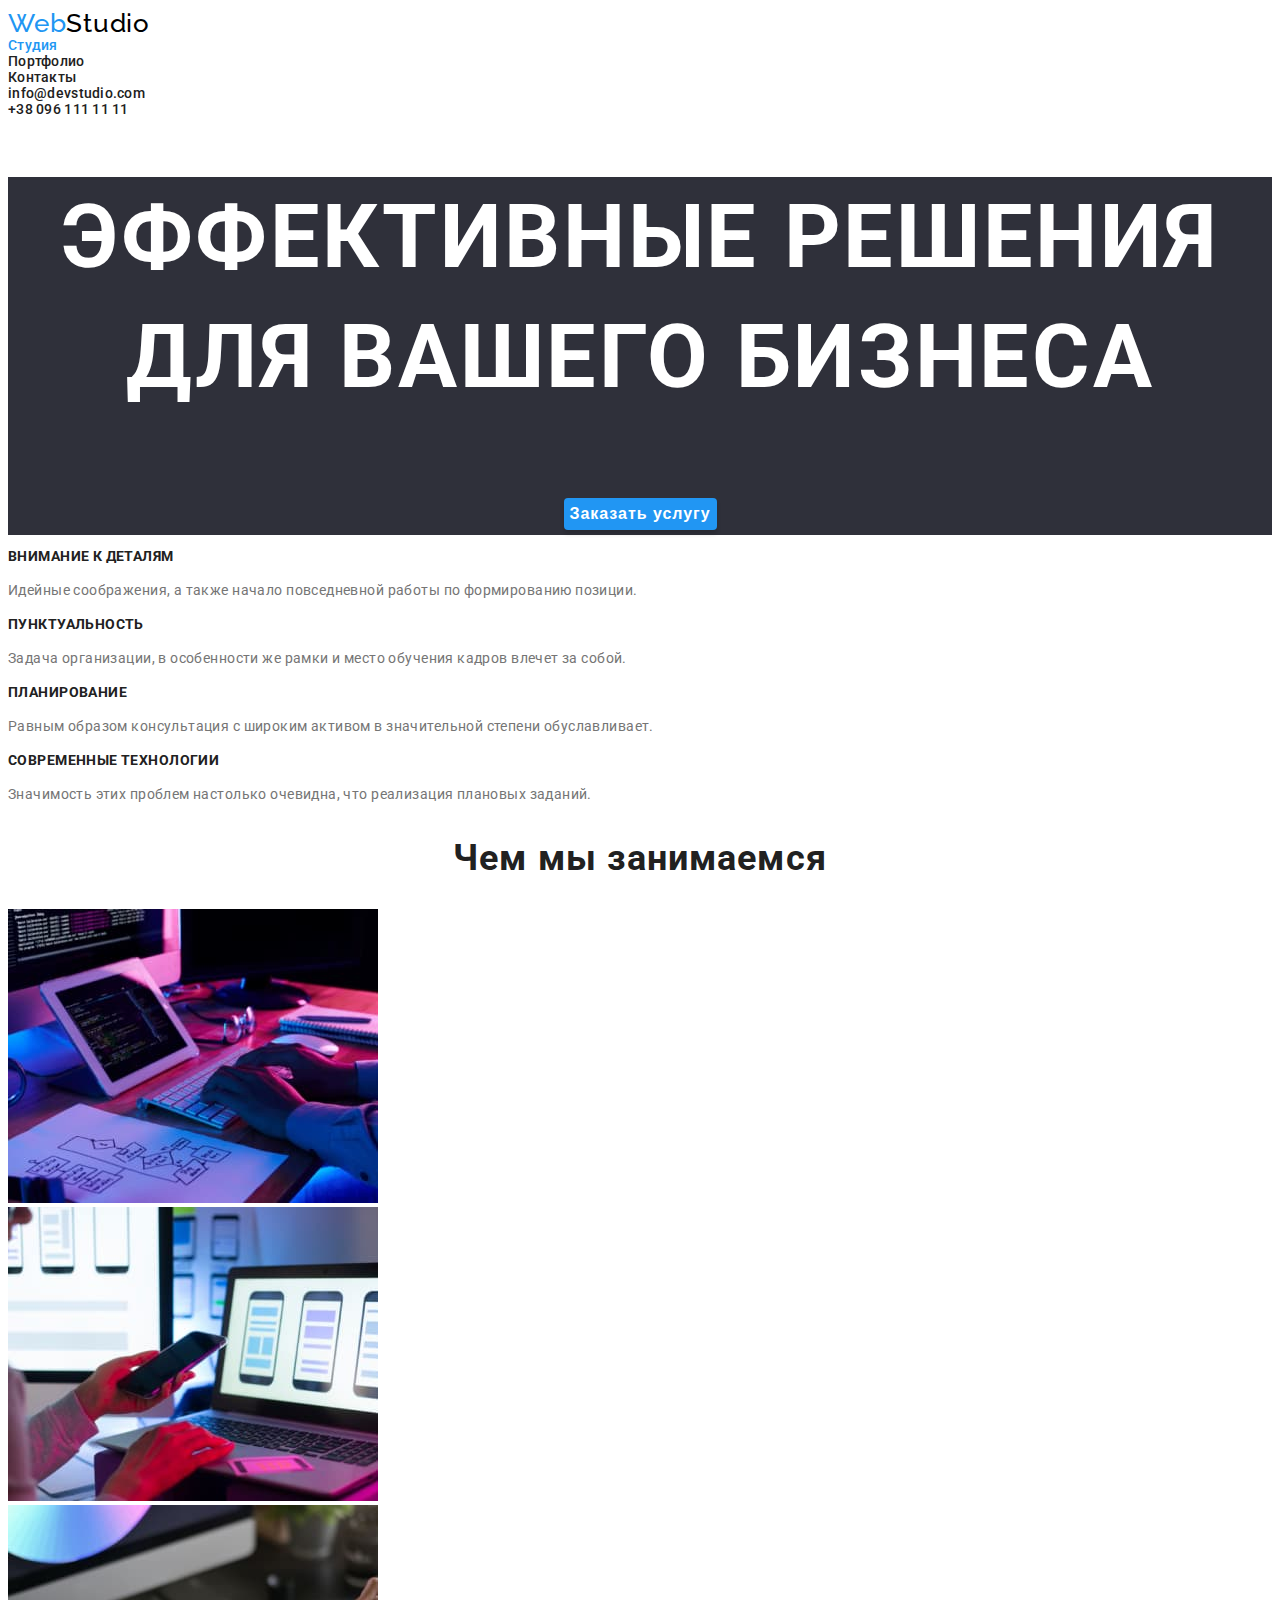
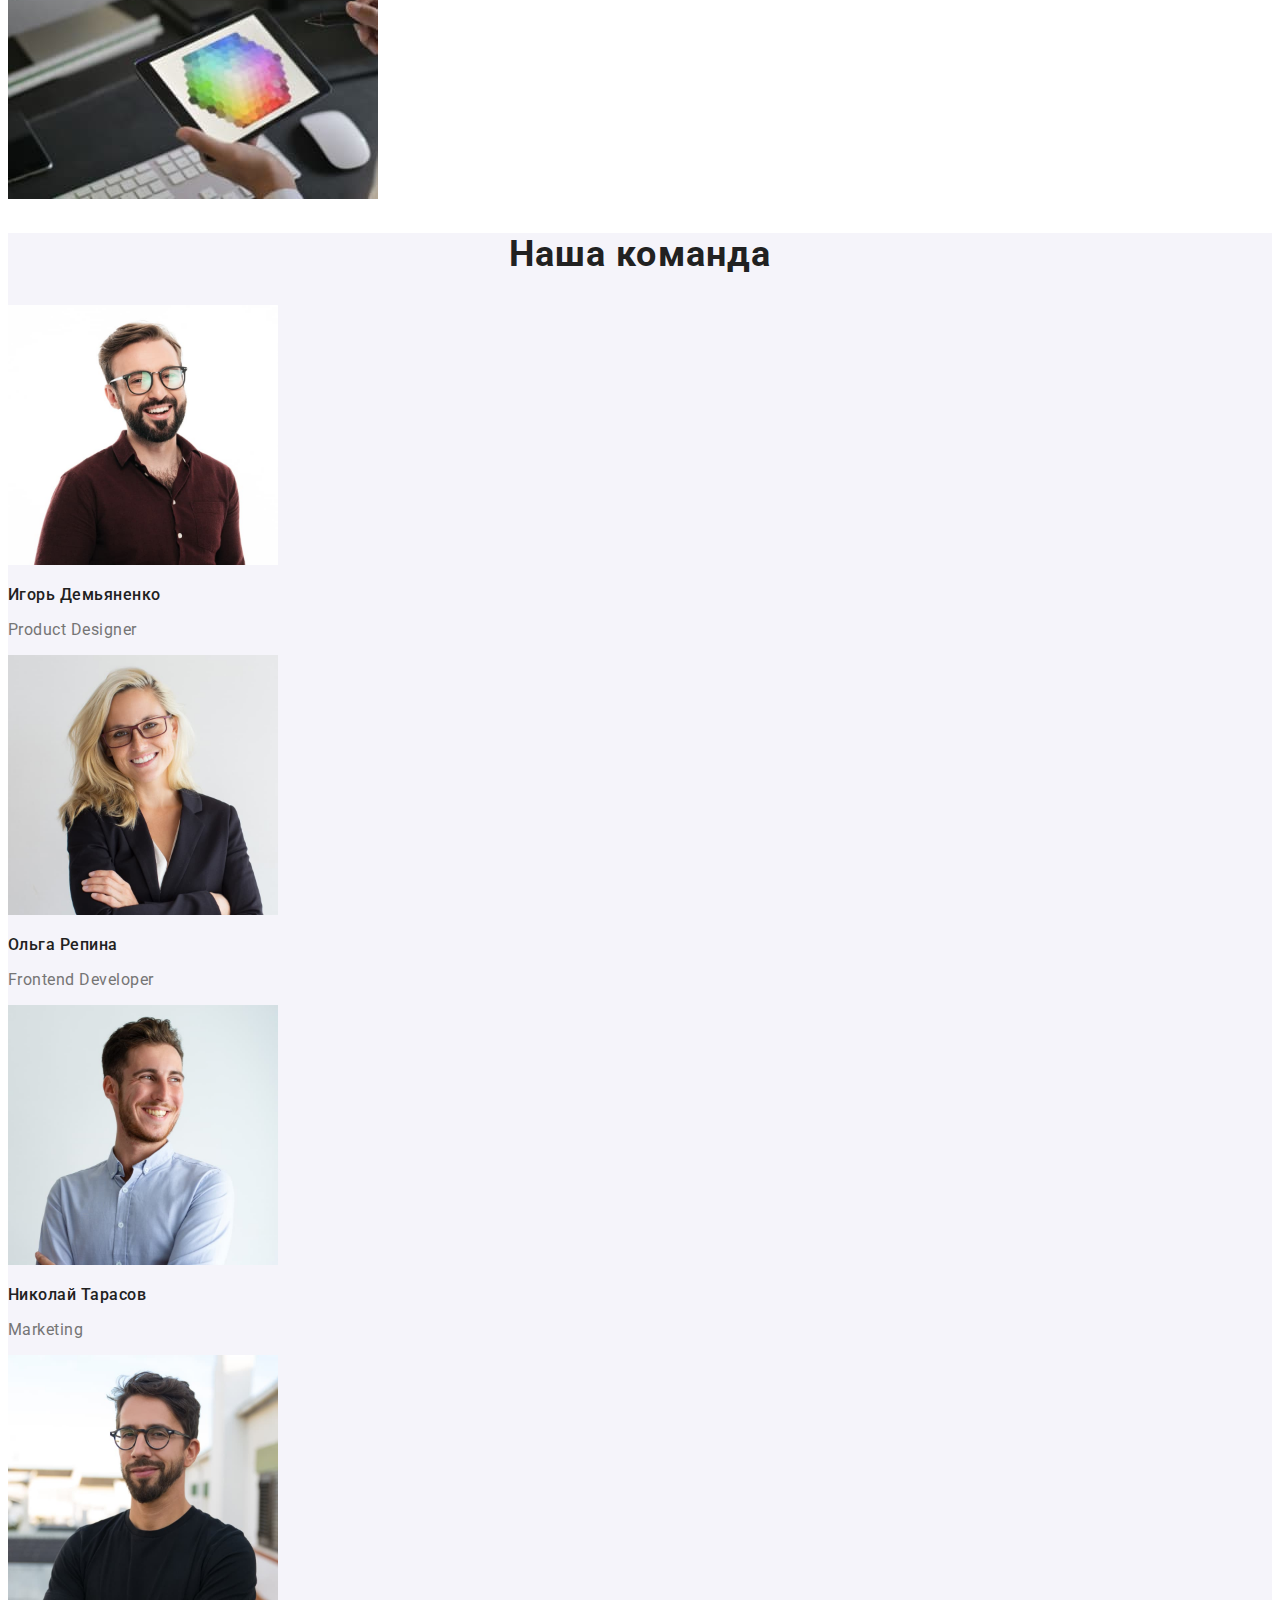
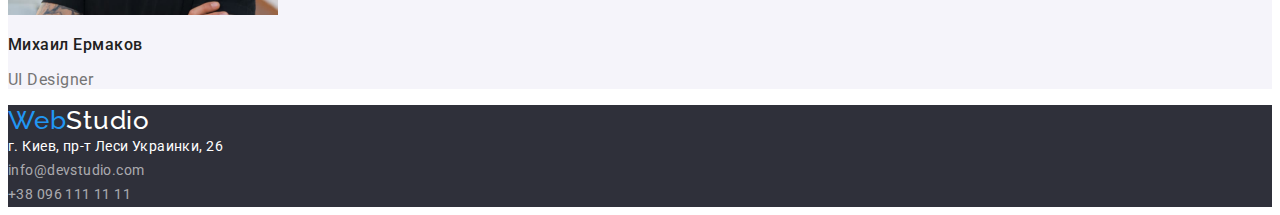
<file: index.html>
<!DOCTYPE html>
<html lang="en">

<head>
    <meta charset="UTF-8">
    <meta http-equiv="X-UA-Compatible" content="IE=edge">
    <meta name="viewport" content="width=device-width, initial-scale=1.0">
    <title>Главная</title>
    <link rel="preconnect" href="https://fonts.googleapis.com">
    <link rel="preconnect" href="https://fonts.gstatic.com" crossorigin>
    <link
        href="https://fonts.googleapis.com/css2?family=Raleway:wght@700&family=Roboto:wght@400;500;700;900&display=swap"
        rel="stylesheet">
    <link rel="stylesheet" href="./css/styles.css">
</head>

<body>
    <header class="sitenav">
        <nav>
            <a href="#" class="logo">Web<span class="studio">Studio</span></a>
            <ul class="navigation list">
                <li class="navigation-item"><a href="./index.html" class="navigation-link current">Студия</a></li>
                <li class="navigation-item"><a href="portfolio.html" class="navigation-link">Портфолио</a></li>
                <li class="navigation-item"><a href="#" class="navigation-link">Контакты</a></li>
            </ul>
        </nav>
        <ul class="contacts list">  
            <li class="contacts-item"><a href="mailto:info@devstudio.com"class="contacts-link">info@devstudio.com</a></li>
            <li class="contacts-item"><a href="tel:+380961111111"class="contacts-link">+38 096 111 11 11</a></li>
        </ul>
    </header>
    <main>
        <!-- hero-->
        <section class="hero">
            <h1 class="hero-header">Эффективные решения для вашего бизнеса</h1>
            <button class="hero-button" type="button">Заказать услугу</button>
        </section>

        <!--advantages -->
        <section class="advantages">
           
            <ul class="advantages-list  list">
                <li class="advantages-item1">
                    <img src="/images/Rectangle_3.jpg" width="270px"class="visually-hidden" alt="antena">
                    <h3 class="advantages-item-header">Внимание к деталям</h3>
                    <p class="advantages-item-text">Идейные соображения, а также начало повседневной работы по
                        формированию позиции.</p>
                </li>

                <li class="advantages-item2">
                    <img src="/images/Rectangle_3.jpg" width="270px"class="visually-hidden"alt="antena">
                    <h3 class="advantages-item-header">Пунктуальность</h3>
                    <p class="advantages-item-text">Задача организации, в особенности же рамки и место обучения кадров
                        влечет за собой.</p>
                </li>

                <li class="advantages-item3">
                    <img src="/images/Rectangle_3.jpg" width="270px"class="visually-hidden"alt="antena">
                    <h3 class="advantages-item-header">Планирование</h3>
                    <p class="advantages-item-text">Равным образом консультация с широким активом в значительной
                        степени обуславливает.</p>
                </li>

                <li class="advantages-item4">
                    <img src="/images/Rectangle_3.jpg" width="270px"class="visually-hidden"alt="antena">
                    <h3 class="advantages-item-header">Современные технологии</h3>
                    <p class="advantages-item-text">Значимость этих проблем настолько очевидна, что реализация плановых
                        заданий.</p>
                </li>

            </ul>
        </section>
        <!--our job-->
        <section class="our-job">
        <h2 class="our-job-header">Чем мы занимаемся</h2>
        <ul class="our-job-imges  list">
            <li class="our-job-img"><img width="370"src="images/1wwd.jpg" alt=" Working On Pc Computer "></li>
            <li class="our-job-img"><img width="370"src="images/imgwhatwedo2.jpg" alt=" Working On smartphone"></li>
            <li class="our-job-img"><img width="370"src="images/3wwd.jpg" alt="Working On laptop"></li>
        </ul>
        </section>
        <!--our team-->
        <section class="our-team">
            <h2 class="our-team-title">Наша команда</h2>
            <ul class="list">
                <li class="our-team-member"> <img width="270" src="images/imgteam1.jpg" alt="Игорь Демьяненко">
                    <h3 class="our-team-member-title">Игорь Демьяненко</h3>
                    <p class="our-team-member-text">Product Designer</p>
                </li>
                <li class="our-team-member">
                    <img width="270" src="images/imgteam2.jpg" alt="Ольга Репина">
                    <h3 class="our-team-member-title">Ольга Репина</h3>
                    <p class="our-team-member-text">Frontend Developer</p>
                </li>
                <li class="our-team-member">
                    <img width="270" src="images/imgteam3.jpg" alt="Николай Тарасов">
                    <h3 class="our-team-member-title">Николай Тарасов</h3>
                    <p class="our-team-member-text">Marketing</p>
                </li>
                <li class="our-team-member">
                    <img width="270" src="images/imgteam4.jpg" alt="Михаил Ермаков">
                    <h3 class="our-team-member-title">Михаил Ермаков</h3>
                    <p class="our-team-member-text">UI Designer</p>
                </li>
            </ul>
        </section>
        <section class="visually-hidden">
           <h3 class="client-title">Постоянные клиенты</h3> 
           <ul class="list ">
               <li>client1</li>
               <li>client2</li>
               <li>client3</li>
               <li>client4</li>
               <li>client5</li>
               <li>client6</li>
           </ul>
        </section>
    </main>
    <!--footer-->
    <footer>
        <a href="#" class="logo link">Web<span class="footer-studio">Studio</span></a>
        <address>
            <ul class="footer-contacts list">
                <li><a href="https://goo.gl/maps/Uysv4rsXzybUecRq7" target= “_blank” class="footer-adress" >г. Киев, пр-т Леси Украинки, 26</a></li>
                <li><a href="mailto:info@devstudio.com" class="footer-contacts-link">info@devstudio.com</a></li>
                <li><a href="tel:+380961111111" class="footer-contacts-link">+38 096 111 11 11</a></li>
            </ul>
        </address>

    </footer>
</body>

</html>
</file>
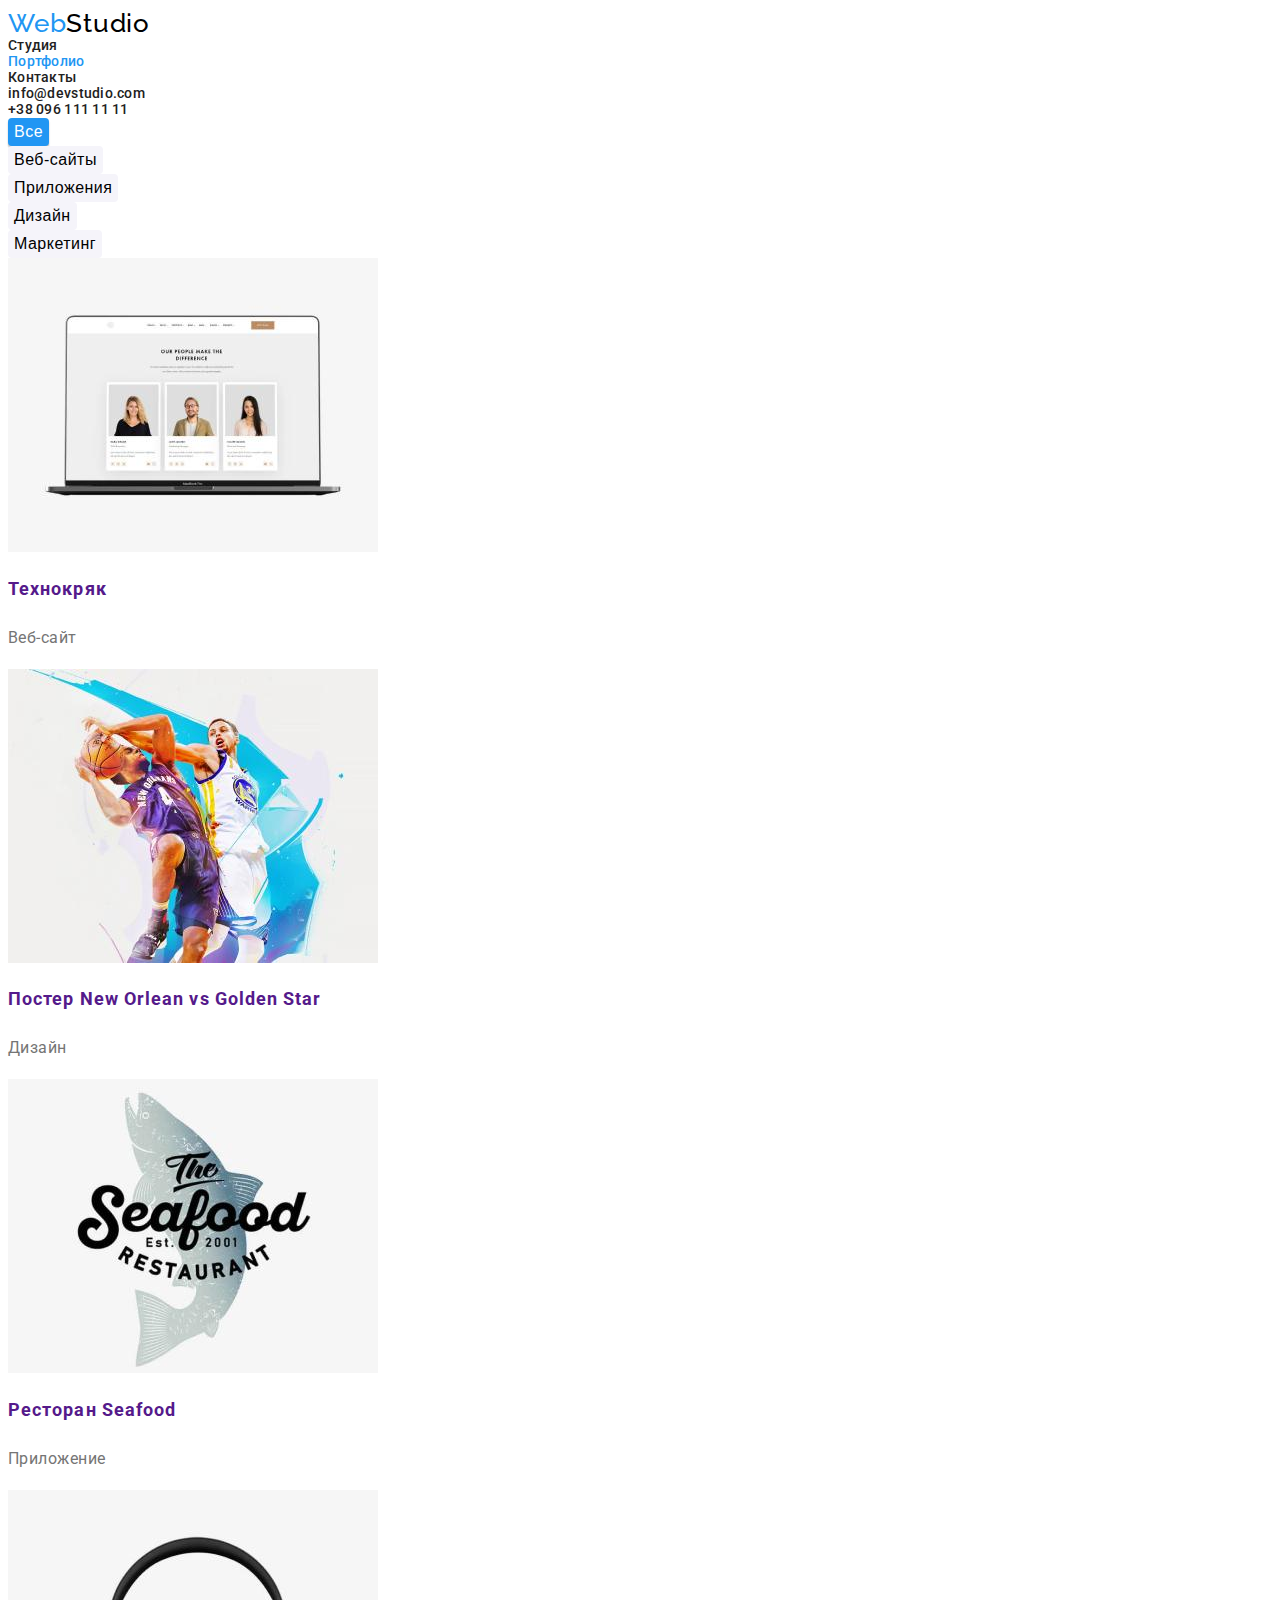
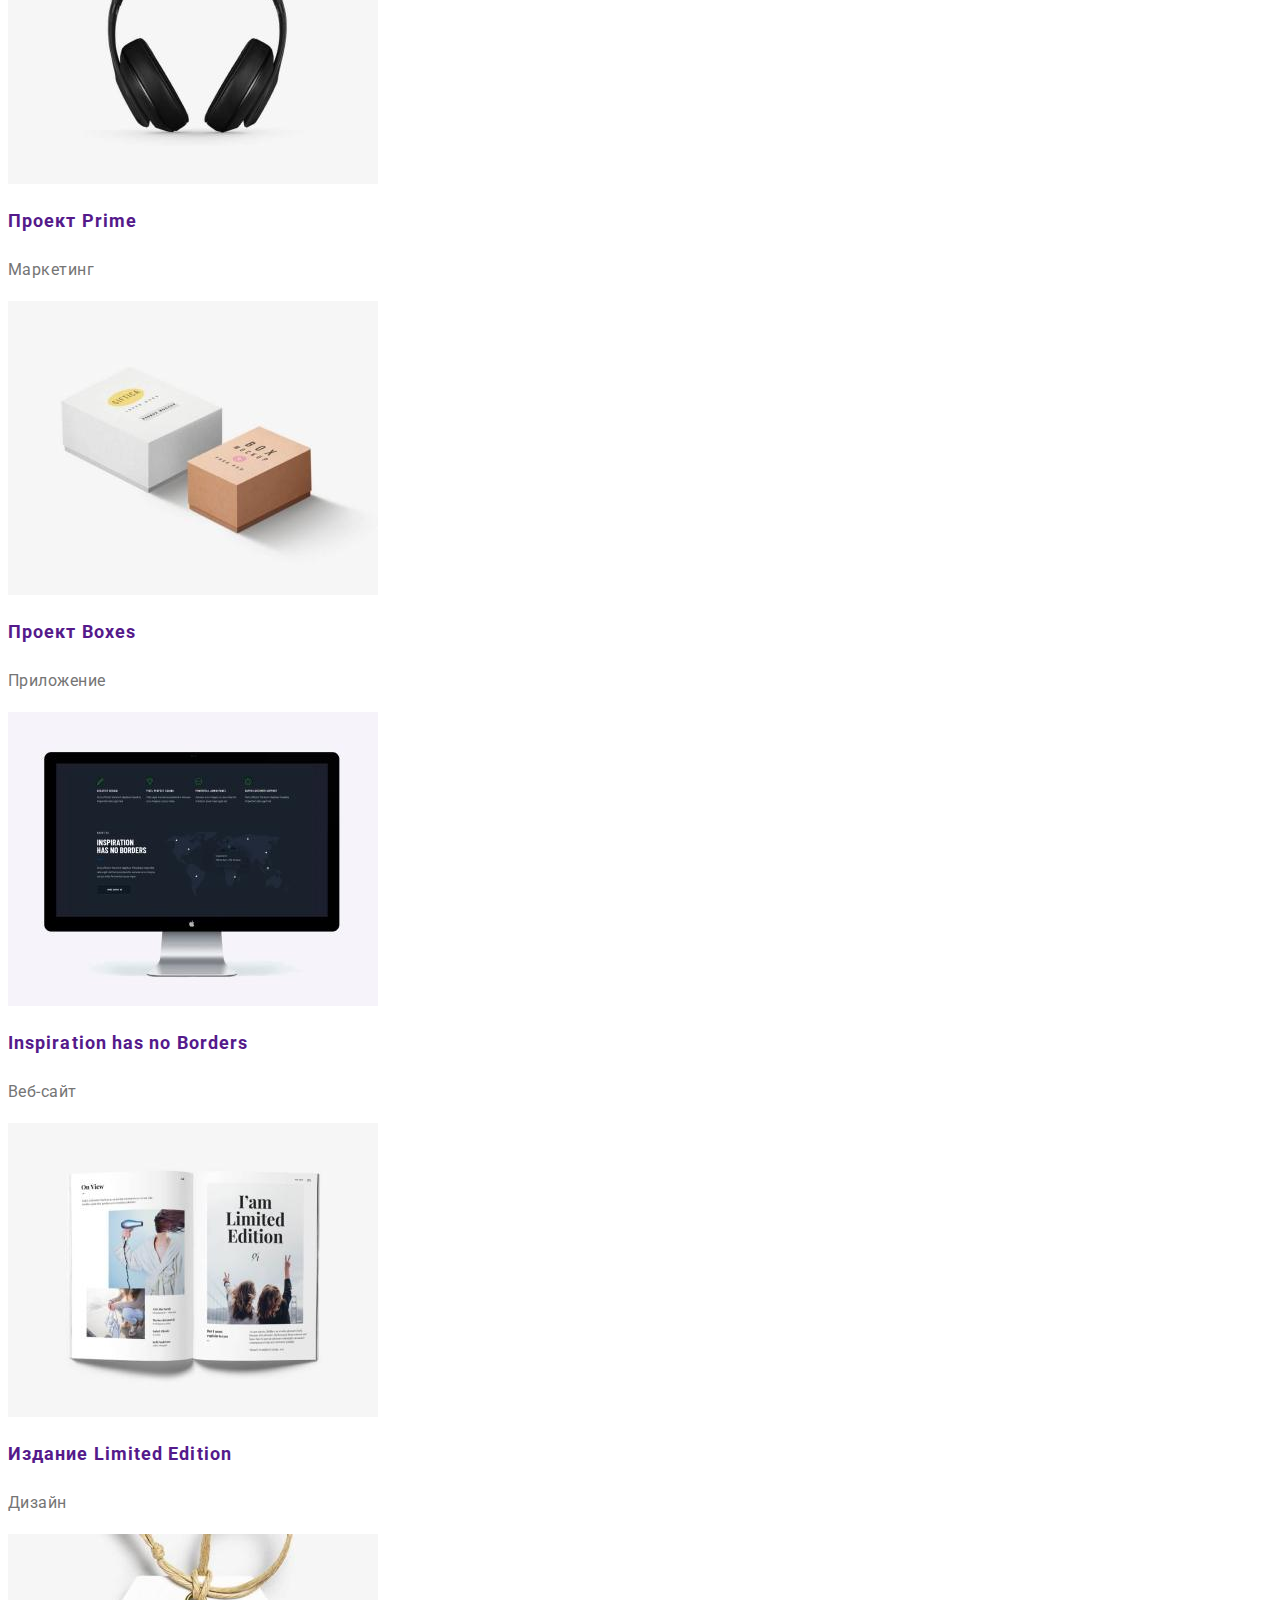
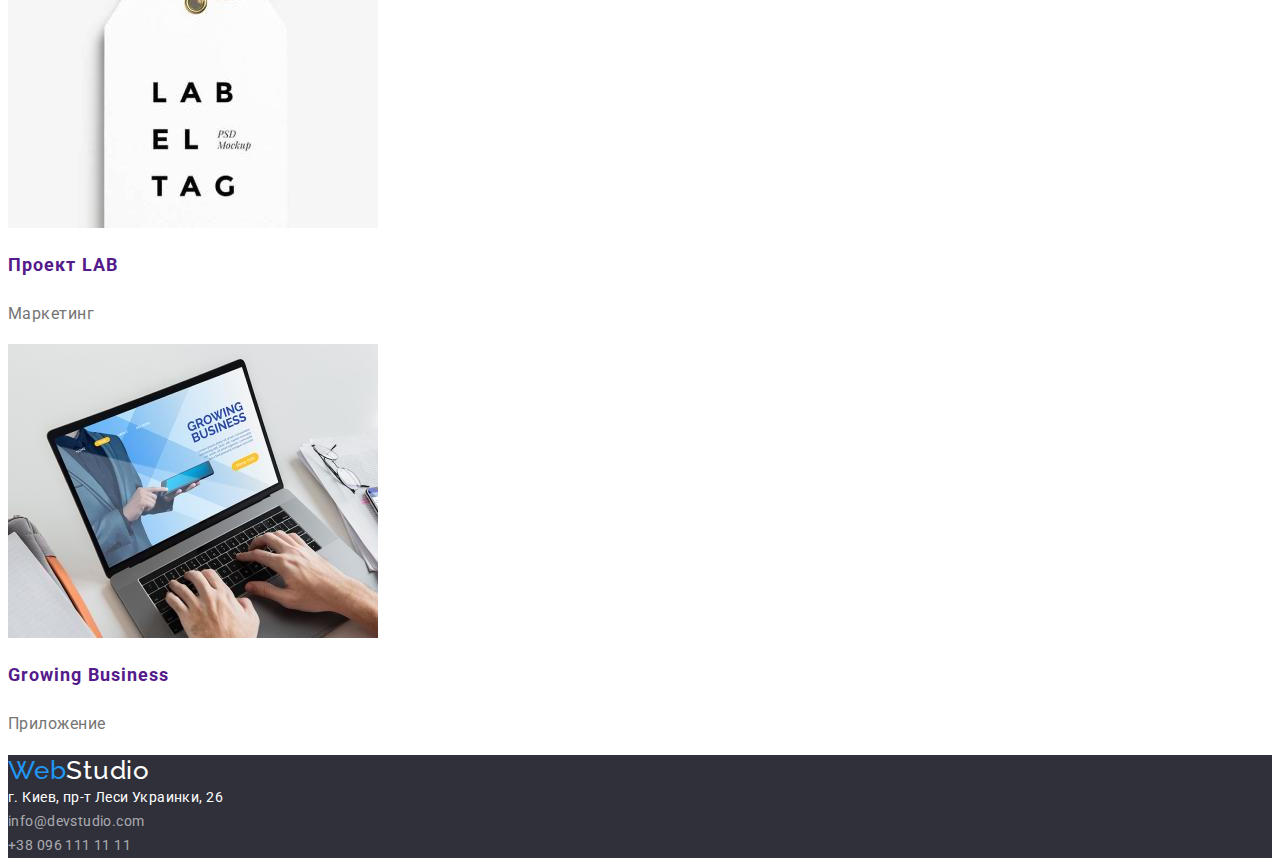
<file: portfolio.html>
<!DOCTYPE html>
<html lang="en">

<head>
    <meta charset="UTF-8">
    <meta http-equiv="X-UA-Compatible" content="IE=edge">
    <meta name="viewport" content="width=device-width, initial-scale=1.0">
    <title>Портфолио</title>
    <link rel="preconnect" href="https://fonts.googleapis.com">
    <link rel="preconnect" href="https://fonts.gstatic.com" crossorigin>
    <link
        href="https://fonts.googleapis.com/css2?family=Raleway:wght@700&family=Roboto:wght@400;500;700;900&display=swap"
        rel="stylesheet">
    <link rel="stylesheet" href="./css/styles.css">


</head>

<body>
<header class="sitenav">
    <nav>
        <a href="#" class="logo">Web<span class="studio">Studio</span></a>
        <ul class="navigation list">
            <li class="navigation-item"><a href="./index.html" class="navigation-link ">Студия</a></li>
            <li class="navigation-item"><a href="portfolio.html" class="navigation-link current">Портфолио</a></li>
            <li class="navigation-item"><a href="#" class="navigation-link">Контакты</a></li>
        </ul>
    </nav>
    <ul class="contacts list">
        <li class="contacts-item"><a href="mailto:info@devstudio.com" class="contacts-link">info@devstudio.com</a></li>
        <li class="contacts-item"><a href="tel:+380961111111" class="contacts-link">+38 096 111 11 11</a></li>
    </ul>
</header>
    <main>
        <section class="projects-section">
            <!-- filters-->
            <ul class=" list">
                <li><button class="filter oll" type="button">Все</button></li>
                <li><button class="filter" type="button">Веб-сайты</button></li>
                <li><button class="filter" type="button">Приложения</button></li>
                <li> <button class="filter" type="button">Дизайн</button></li>
                <li> <button class="filter" type="button">Маркетинг</button></li>
            </ul>
            <!-- projects-->
            <h1 class="visually-hidden">ПОРТФОЛИО</h1>
            <ul class="projects list">
            <li class="project">
                <a href="" class="portfolio-card-box">
                    <img src="./images/portfolio_cards/pr1.jpg" alt="Технокряк">
                    <h2 class="project-title">Технокряк</h2>
                    <p class="project-text">Веб-сайт</p>
                </a>
                </li>
            <li class="project">
                <a href="" class="portfolio-card-box">
                    <img src="./images/portfolio_cards/pr2.jpg" alt="Постер New Orlean vs Golden Star">
                    <h2 class="project-title">Постер New Orlean vs Golden Star</h2>
                    <p class="project-text">Дизайн</p>
                </a>
             </li>
            <li class="project">
                <a href="" class="portfolio-card-box">
                    <img src="./images/portfolio_cards/pr3.jpg" alt="Ресторан Seafood">
                    <h2 class="project-title">Ресторан Seafood</h2>
                    <p class="project-text">Приложение</p>
                </a>
           </li>
            <li class="project">
                <a href="" class="portfolio-card-box">
                 <img src="./images/portfolio_cards/pr4.jpg" alt="Проект Prime">
                    <h2 class="project-title">Проект Prime</h2>
                    <p class="project-text">Маркетинг</p>
                </a>
           </li>
            <li class="project">
                    <a href="" class="portfolio-card-box"> 
                        <img src="./images/portfolio_cards/pr5.jpg" alt="Проект Boxes">
                        <h2 class="project-title">Проект Boxes</h2>
                        <p class="project-text">Приложение</p>
                    </a>
               </li>
            <li class="project">
                <a href="" class="portfolio-card-box">
                    <img src="./images/portfolio_cards/pr6.jpg" alt="Inspiration has no Borders">
                    <h2 class="project-title">Inspiration has no Borders</h2>
                    <p class="project-text">Веб-сайт</p>
                </a>
               </li>
            <li class="project">
                <a href="" class="portfolio-card-box">
                    <img src="./images/portfolio_cards/pr7.jpg" alt="Издание Limited Edition">
                    <h2 class="project-title">Издание Limited Edition</h2>
                    <p class="project-text">Дизайн</p>
                </a>
           </li>
            <li class="project">
                <a href="" class="portfolio-card-box">
                    <img src="./images/portfolio_cards/pr8.jpg" alt=">Проект LAB">
                    <h2 class="project-title">Проект LAB</h2>
                    <p class="project-text">Маркетинг</p>
                </a>
            </li>
            <li class="project">
                <a href="" class="portfolio-card-box">
                    <img src="./images/portfolio_cards/pr9.jpg" alt="Growing Business">
                    <h2 class="project-title">Growing Business</h2>
                    <p class="project-text">Приложение</p>
                </a>
            </li>

        </ul>
        </section>
    </main>
    <!--footer-->
    <footer>
        <a href="#" class="logo link">Web<span class="footer-studio">Studio</span></a>
        <address>
            <ul class="footer-contacts list">
                <li><a href="https://goo.gl/maps/Uysv4rsXzybUecRq7" target=“_blank” class="footer-adress">г. Киев, пр-т Леси
                        Украинки, 26</a></li>
                <li><a href="mailto:info@devstudio.com" class="footer-contacts-link">info@devstudio.com</a></li>
                <li><a href="tel:+380961111111" class="footer-contacts-link">+38 096 111 11 11</a></li>
            </ul>
        </address>
    
    </footer>
</body>

</html>
</file>
<file: css/styles.css>
:root {
  --primary-bg-color: #2f303a;
  --primary-grey-color: #f5f4fa;
  --primary-wite-color: #ffffff;
  --primary-text-color: #212121;
  --text-color: #757575;
  --accent-color: #2196f3;
  --accent-bt-color: #188ce8;
  --main-bt-color: #f5f4fa;
  --new-accent-color: #000000;
  --border-accent-color: #eeeeee;
}
body {
  font-family: "Roboto", sans-serif;
  background-color: var(--primary-wite-color);
  color: var(--primary-text-color);
}
.list {
  list-style-type: none;
  padding: 0;
  margin: 0;
}

/*header*/
.sitenav {
  background-color: var(--primary-wite-color);
  font-weight: 500;
  font-size: 14px;
  line-height: 1.14;
  letter-spacing: 0.02em;
}
.navigation-link,
.contacts-link {
  color: var(--primary-text-color);
  text-decoration: none;
}

.navigation-link:hover,
.contacts-link:hover,
.navigation-link:focus,
.contacts-link:focus {
  color: var(--accent-color);
  cursor: pointer;
}
.logo {
  font-family: Raleway;
  font-style: Bold;
  font-size: 26px;
  line-height: 1.17;
  font-weight: 500;
  color: var(--accent-color);
  letter-spacing: 0.03em;
  text-decoration: none;
}
.studio {
  color: var(--new-accent-color);
}
.current {
  color: var(--accent-color);
  text-decoration: none;
}

/*hero*/
.hero {
  font-weight: 900;
  font-size: 44px;
  line-height: 1.36;
  text-align: center;
  letter-spacing: 0.06em;
  text-transform: uppercase;
  color: var(--primary-wite-color);
  background-color: var(--primary-bg-color);
}
.hero-button {
  font-weight: 700;
  font-size: 16px;
  line-height: 1.87;
  text-align: center;
  letter-spacing: 0.06em;
  background-color: var(--accent-color);
  text-transform: none;
  color: var(--primary-wite-color);
  cursor: pointer;
  border: none;
  border-radius: 4px;
  box-shadow: 0px 4px 4px rgb(0 0 0 / 15%);
}
.hero-button:hover,
.hero-button:focus {
  background-color: var(--accent-bt-color);
}

/*advantages */
.advantages-item-header {
  font-weight: 700;
  font-size: 14px;
  line-height: 1.14;
  letter-spacing: 0.03em;
  text-transform: uppercase;
}
.advantages-item-text {
  font-weight: 400;
  font-size: 14px;
  line-height: 1.71;
  letter-spacing: 0.03em;
  color: var(--text-color);
}
/*our job*/
.our-job-header,
.our-team-title {
  font-weight: 700;
  font-size: 36px;
  line-height: 1.17;
  text-align: center;
  letter-spacing: 0.03em;
}
/*our team*/
.our-team {
  background-color: var(--primary-grey-color);
}
.our-team-member-title {
  font-weight: 500;
  font-size: 16px;
  line-height: 1.19;
  letter-spacing: 0.03em;
}
.our-team-member-text {
  font-size: 16px;
  line-height: 1.19;
  letter-spacing: 0.03em;
  color: var(--text-color);
}
.client-title {
  font-weight: bold;
  font-size: 36px;
  line-height: 1.17;
  text-align: center;
  letter-spacing: 0.03em;
}
.visually-hidden {
  clip: rect(0 0 0 0);
  clip-path: inset(50%);
  height: 1px;
  overflow: hidden;
  position: absolute;
  white-space: nowrap;
  width: 1px;
}

/*footer*/
footer {
  background-color: var(--primary-bg-color);
}
.footer-studio {
  color: var(--primary-wite-color);
}
.footer-adress,
.footer-contacts-link,
.footer-contacts-link {
  font-style: normal;
  font-size: 14px;
  line-height: 1.71;
  letter-spacing: 0.03em;
  text-decoration: none;
  color: var(--primary-wite-color);
}
.footer-contacts-link,
.footer-contacts-link {
  color: rgba(255, 255, 255, 0.6);
}

/*portfolio*/
/* filters*/
.filter {
  font-weight: 500;
  font-size: 16px;
  line-height: 1.62;
  letter-spacing: 0.03em;
  background-color: var(--primary-grey-color);
  border: none;
  border-radius: 4px;
}
.filter:hover,
.filter:focus {
  color: var(--primary-wite-color);
  background-color: var(--accent-color);
  box-shadow: 0px 3px 1px rgba(0, 0, 0, 0.1), 0px 1px 2px rgba(0, 0, 0, 0.08),
    0px 2px 2px rgba(0, 0, 0, 0.12);
  cursor: pointer;
}
.filter.oll {
  color: var(--primary-wite-color);
  background-color: var(--accent-color);
  box-shadow: 0px 3px 1px rgba(0, 0, 0, 0.1), 0px 1px 2px rgba(0, 0, 0, 0.08),
    0px 2px 2px rgba(0, 0, 0, 0.12);
}
.project-title {
  font-weight: 700;
  font-size: 18px;
  line-height: 2;
  letter-spacing: 0.06em;
}
.project-text {
  font-size: 16px;
  line-height: 1.87;
  letter-spacing: 0.03em;
  color: var(--text-color);
}
.project:hover,
.project:focus {
  background: var(--primary-wite-color);
  border: 1px solid var(--border-accent-color);
  box-sizing: border-box;
}
.portfolio-card-box {
  text-decoration: none;
}
</file>
